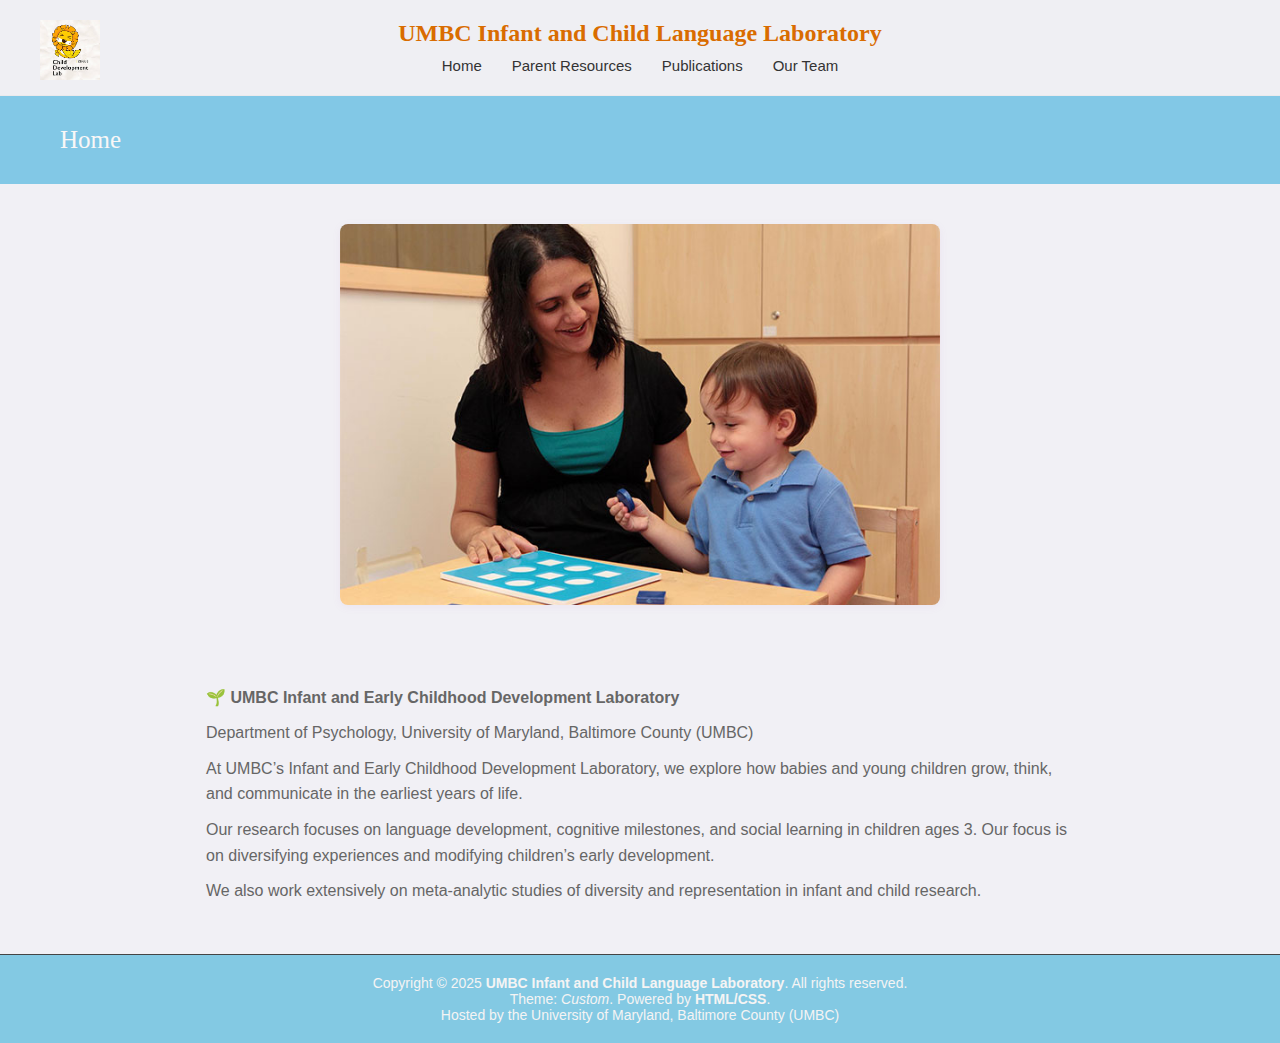
<file: index.html>
<!DOCTYPE html>
<html lang="en">
<head>
  <meta charset="UTF-8" />
  <meta name="viewport" content="width=device-width, initial-scale=1.0" />
  <title>UMBC Infant and Child Language Laboratory</title>
  <link rel="stylesheet" href="styles.css" />
  <link rel="stylesheet" href="https://cdnjs.cloudflare.com/ajax/libs/font-awesome/6.0.0/css/all.min.css" />
  <style>
    body {
      font-family: Arial, sans-serif;
    }

    .navbar .title {
      font-size: 24px;
      font-weight: bold;
      color: #d96c00;
      text-decoration: none;
    }

    .site-logo {
      height: 60px;
      margin-right: 10px;
    }

    .about-text p {
      margin-bottom: 10px;
    }

    .footer-link {
      color: #333;
      text-decoration: none;
    }

    .footer-link:hover {
      text-decoration: underline;
    }
  </style>
</head>
<body>
  <nav class="navbar">
    <div class="navbar-container">
      <img src="logo.jpeg" alt="UMBC Logo" class="site-logo" />
      <div class="title">UMBC Infant and Child Language Laboratory</div>
      <div class="nav-row">
        <ul class="nav-links">
          <li><a href="index.html" class="nav-link">Home</a></li>
          <li><a href="news.html" class="nav-link">Parent Resources</a></li>
          <li><a href="publications.html" class="nav-link">Publications</a></li>
          <li><a href="our-team.html" class="nav-link">Our Team</a></li>
        </ul>
        <!-- Search bar removed -->
      </div>
    </div>
  </nav>

  <p class="News">Home</p>

  <div class="img">
    <img class="index_img" src="index_img2.jpeg" alt="Lab photo" />

    <div class="about-text" style="font-family: Arial, sans-serif; line-height: 1.6; font-size: 16px;">
      <p><strong>🌱 UMBC Infant and Early Childhood Development Laboratory</strong></p>
      <p>Department of Psychology, University of Maryland, Baltimore County (UMBC)</p>
      <p>
        At UMBC’s Infant and Early Childhood Development Laboratory, we explore how babies
        and young children grow, think, and communicate in the earliest years of life.
      </p>
      <p>
        Our research focuses on language development, cognitive milestones, and social learning in
        children ages 3. Our focus is on diversifying experiences and modifying children’s early
        development.
      </p>
      <p>
        We also work extensively on meta-analytic studies of diversity and
        representation in infant and child research.
      </p>
    </div>
  </div>

  <footer class="site-footer">
    <div class="footer-content">
      <p>
        Copyright © 2025
        <strong>UMBC Infant and Child Language Laboratory</strong>. All rights reserved.<br />
        Theme: <em>Custom</em>. Powered by <strong>HTML/CSS</strong>.<br />
        Hosted by the University of Maryland, Baltimore County (UMBC)
      </p>
    </div>
  </footer>

  <script>
    document.addEventListener("DOMContentLoaded", function () {
      const currentPath = window.location.pathname.split("/").pop();
      const allLinks = document.querySelectorAll(".nav-link");
      allLinks.forEach((link) => {
        if (
          link.getAttribute("href") === currentPath ||
          (currentPath === "" && link.getAttribute("href") === "index.html")
        ) {
          link.classList.add("active");
        }
      });
    });
  </script>
</body>
</html>
</file>
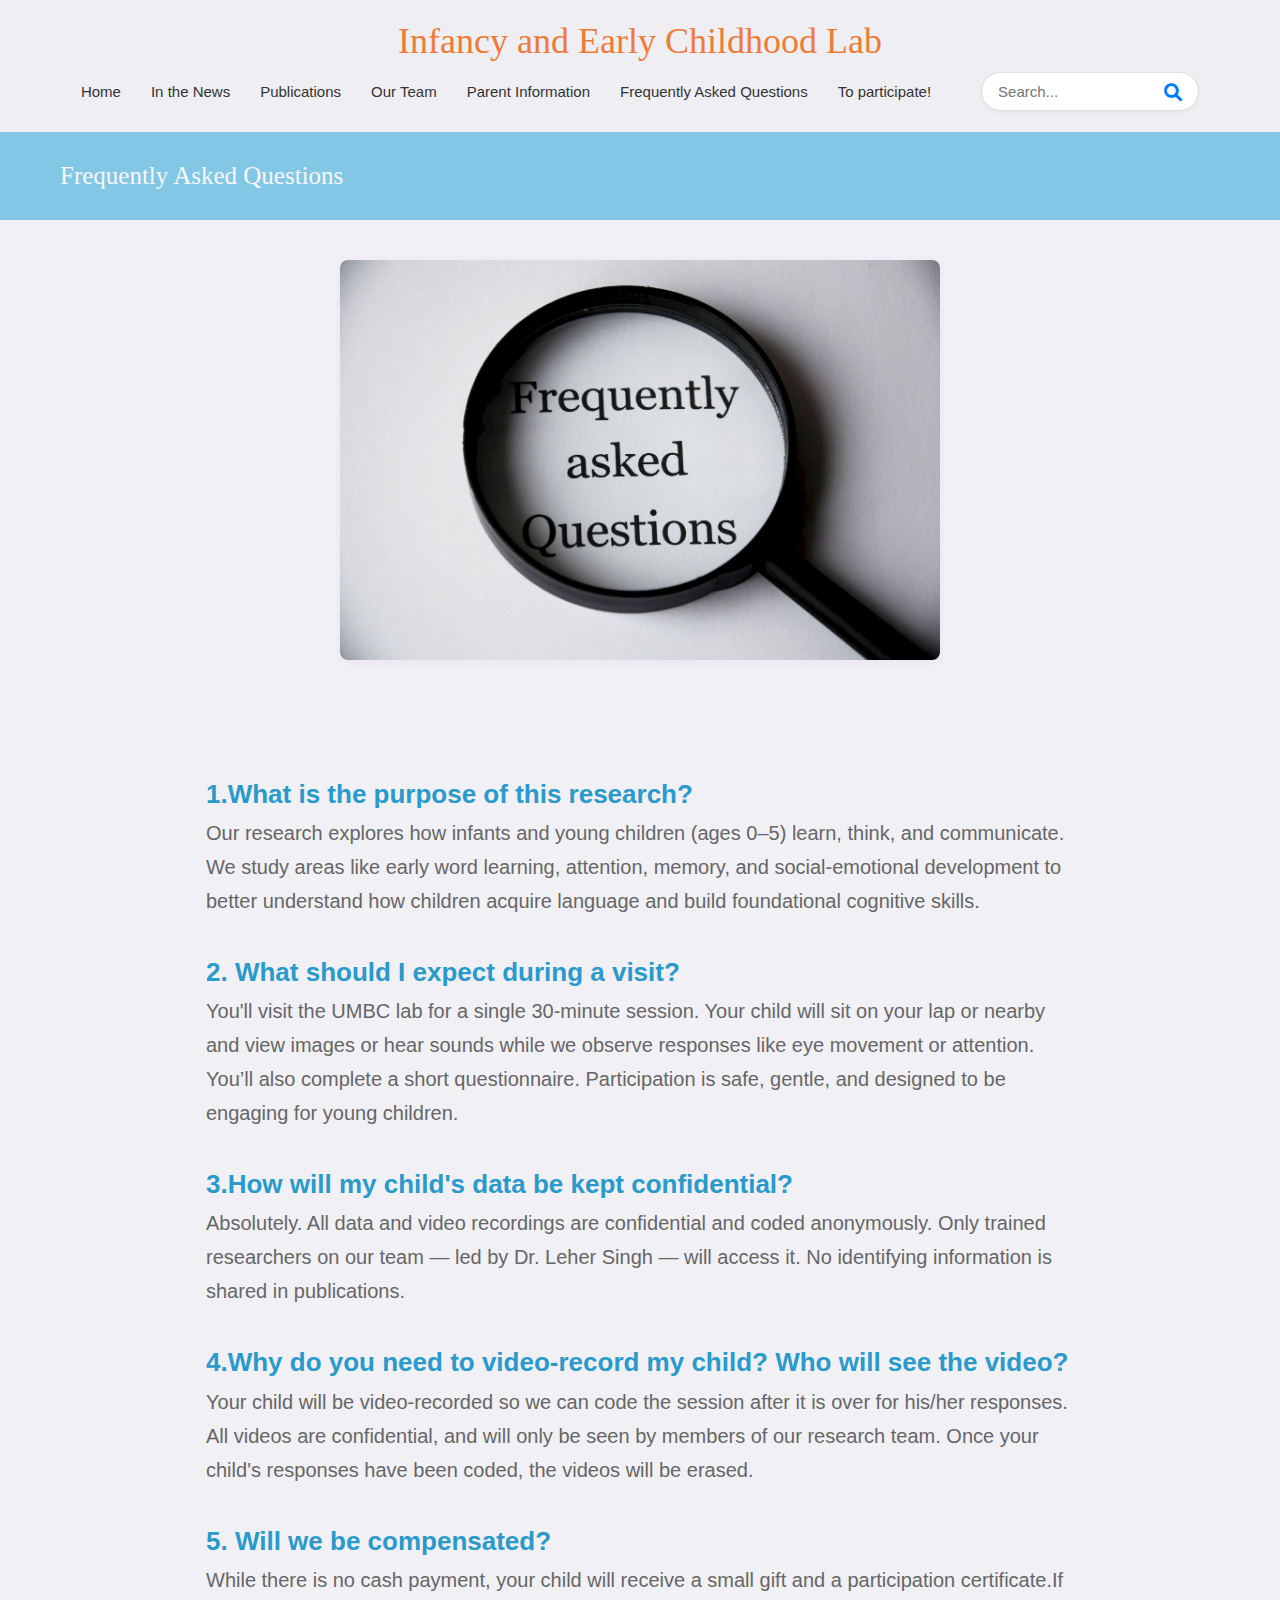
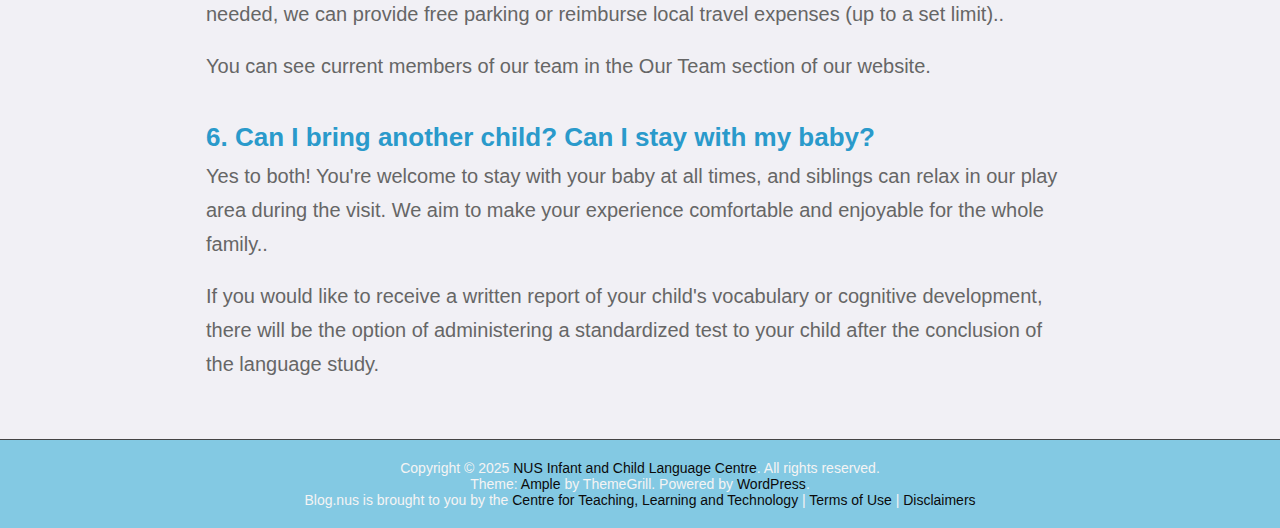
<file: frequently-asked-questions.html>
<!DOCTYPE html>
<html lang="en">
<head>
    <meta charset="UTF-8">
    <meta name="viewport" content="width=device-width, initial-scale=1.0">
    <title>Frequently Asked Questions - NUS Infant and Child Language Centre</title>
    <link rel="Stylesheet" href="styles.css">
    <link rel="stylesheet" href="https://cdnjs.cloudflare.com/ajax/libs/font-awesome/6.0.0/css/all.min.css">
</head>
<body>
    <nav class="navbar">
        <div class="navbar-container">
          <div class="title">Infancy and Early Childhood Lab</div>
          <div class="nav-row">
            <ul class="nav-links">
              <li class="nav-item dropdown-parent">
                <a href="index.html" class="nav-link">Home</a>
              </li>
              <li><a href="news.html" class="nav-link">In the News</a></li>
              <li><a href="publications.html" class="nav-link">Publications</a></li>
              <li><a href="#" class="nav-link">Our Team</a></li>
              <li><a href="parent-information.html" class="nav-link">Parent Information</a></li>
              <li><a href="frequently-asked-questions.html" class="nav-link">Frequently Asked Questions</a></li>
              <li class="nav-item dropdown-parent">
                <a href="to-participate.html" class="nav-link">To participate!</a>
                <div class="dropdown-slider">
                  <a href="directions-contact-us.html" class="dropdown-link">Directions/Contact Us</a>
                </div>
              </li>
            </ul>
            <form class="search-bar" onsubmit="return false;">
              <input type="text" class="search-input" placeholder="Search...">
              <button type="submit" class="search-btn"><i class="fas fa-search"></i></button>
            </form>
          </div>
        </div>
      </nav>
      <script>
        document.addEventListener('DOMContentLoaded', function() {
          const searchInput = document.querySelector('.search-input');
          const searchBtn = document.querySelector('.search-btn');
          const searchBar = document.querySelector('.search-bar');
 
          searchBar.addEventListener('submit', function(e) {
            e.preventDefault();
            // Add your search logic here
            console.log('Searching for:', searchInput.value);
          });
        });
      </script>
      <p class="News">
        Frequently Asked Questions
      </p>
      <div class="img">
        <img src="faq.jpg">
        <div class="about-text">
          <h2>1.What is the purpose of this research?</h2>
          <p>Our research explores how infants and young children (ages 0–5) learn, think, and communicate. We study areas like early word learning, attention, memory, and social-emotional development to better understand how children acquire language and build foundational cognitive skills.</p>
          <h2>2. What should I expect during a visit?</h2>
          <p>You'll visit the UMBC lab for a single 30-minute session. Your child will sit on your lap or nearby and view images or hear sounds while we observe responses like eye movement or attention. You’ll also complete a short questionnaire. Participation is safe, gentle, and designed to be
           engaging for young children.</p>
          <h2>3.How will my child's data be kept confidential?</h2>
          <p>Absolutely. All data and video recordings are confidential and coded anonymously. Only trained researchers on our team — led by Dr. Leher Singh — will access it. No identifying information is shared in publications.</p>
          <h2>4.Why do you need to video-record my child? Who will see the video?</h2>
          <p>Your child will be video-recorded so we can code the session after it is over for his/her responses. All videos are confidential, and will only be seen by members of our research team. Once your child's responses have been coded, the videos will be erased.</p>
          <h2>5. Will we be compensated?</h2>
          <p>While there is no cash payment, your child will receive a small gift and a participation certificate.If needed, we can provide free parking or reimburse local travel expenses (up to a set limit)..</p>
          <p>You can see current members of our team in the Our Team section of our website.</p>
          <h2>6. Can I bring another child? Can I stay with my baby?</h2>
          <p>Yes to both! You're welcome to stay with your baby at all times, and siblings can relax in our play area during the visit. We aim to make your experience comfortable and enjoyable for the whole family..</p>
          <p>If you would like to receive a written report of your child's vocabulary or cognitive development, there will be the option of administering a standardized test to your child after the conclusion of the language study.</p>
        </div>
      </div>
      <footer class="site-footer">
        <div class="footer-content">
          <p>
            Copyright © 2025 
            <a href="#" class="footer-link">NUS Infant and Child Language Centre</a>. All rights reserved.<br>
            Theme: <a href="#" class="footer-link">Ample</a> by ThemeGrill. Powered by <a href="#" class="footer-link">WordPress</a>.<br>
            Blog.nus is brought to you by the 
            <a href="#" class="footer-link">Centre for Teaching, Learning and Technology</a> | 
            <a href="#" class="footer-link">Terms of Use</a> | 
            <a href="#" class="footer-link">Disclaimers</a>
          </p>
        </div>
      </footer>
</body>
</html>
</file>
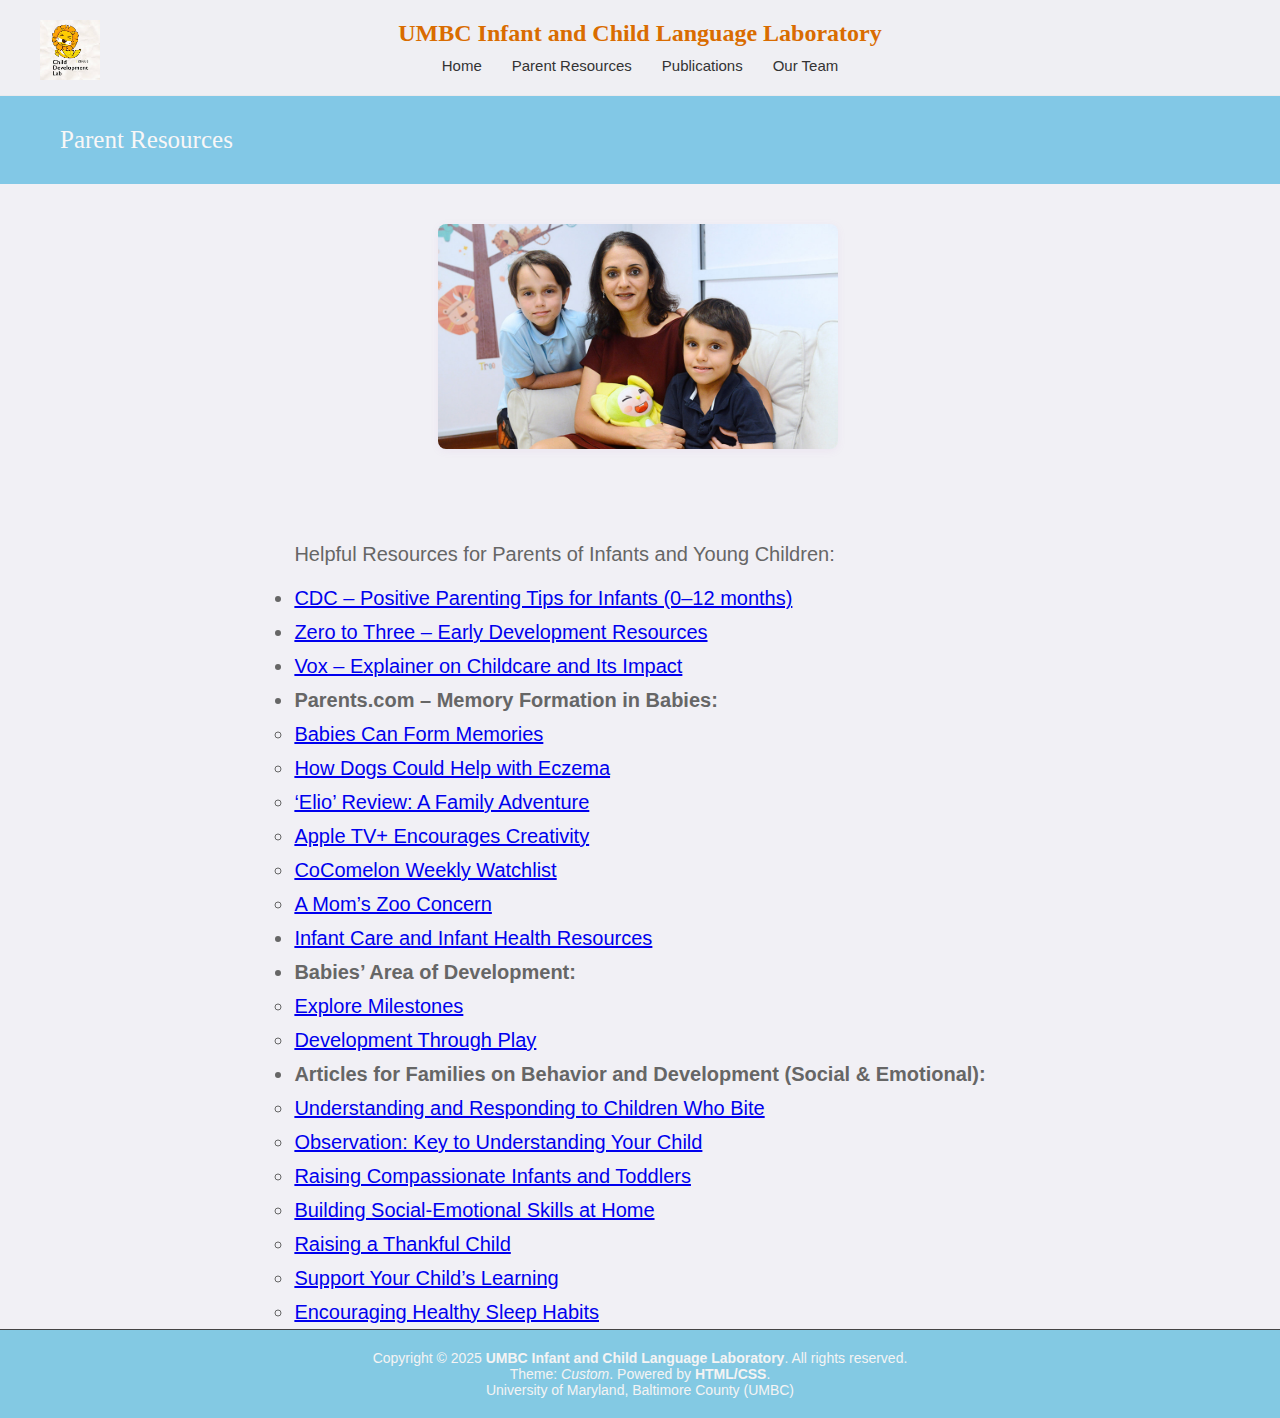
<file: news.html>
<!DOCTYPE html>
<html lang="en">
<head>
  <meta charset="UTF-8" />
  <meta name="viewport" content="width=device-width, initial-scale=1.0" />
  <title>UMBC Infant and Child Language Laboratory</title>
  <link rel="stylesheet" href="styles.css" />
  <link
    rel="stylesheet"
    href="https://cdnjs.cloudflare.com/ajax/libs/font-awesome/6.0.0/css/all.min.css"
  />
  <style>
    body {
      font-family: Arial, sans-serif;
    }

    .navbar .title {
      font-size: 24px;
      font-weight: bold;
      color: #d96c00;
      text-decoration: none;
    }

    .site-logo {
      height: 60px;
      margin-right: 10px;
    }

    .about-text p {
      margin-bottom: 10px;
    }

    .footer-link {
      color: #333;
      text-decoration: none;
    }

    .footer-link:hover {
      text-decoration: underline;
    }
  </style>
</head>
<body>
  <nav class="navbar">
    <div class="navbar-container">
      <img src="logo.jpeg" alt="UMBC Logo" class="site-logo" />
      <div class="title">UMBC Infant and Child Language Laboratory</div>
      <div class="nav-row">
        <ul class="nav-links">
          <li><a href="index.html" class="nav-link">Home</a></li>
          <li><a href="news.html" class="nav-link">Parent Resources</a></li>
          <li><a href="publications.html" class="nav-link">Publications</a></li>
          <li><a href="our-team.html" class="nav-link">Our Team</a></li>
        </ul>
      </div>
    </div>
  </nav>

  <p class="News">Parent Resources</p>

  <div class="img">
    <img src="news_img.jpg" alt="Parent Resources Image" />
  </div>

  <div class="about-text">
    <p>Helpful Resources for Parents of Infants and Young Children:</p>
    <ul>
      <li><a href="https://www.cdc.gov/child-development/positive-parenting-tips/infants.html" target="_blank">CDC – Positive Parenting Tips for Infants (0–12 months)</a></li>
      <li><a href="https://www.zerotothree.org" target="_blank">Zero to Three – Early Development Resources</a></li>
      <li><a href="https://www.vox.com/child-care/413120/child-care-daycare-quality-preschool-head-start-qris-standards-children" target="_blank">Vox – Explainer on Childcare and Its Impact</a></li>
      <li>
        <strong>Parents.com – Memory Formation in Babies:</strong>
        <ul>
          <li><a href="https://www.parents.com/babies-can-form-memories-11703475" target="_blank">Babies Can Form Memories</a></li>
          <li><a href="https://www.parents.com/can-dogs-prevent-eczema-in-babies-11757225" target="_blank">How Dogs Could Help with Eczema</a></li>
          <li><a href="https://www.parents.com/elio-review-11756080" target="_blank">‘Elio’ Review: A Family Adventure</a></li>
          <li><a href="https://www.parents.com/apple-tvs-latest-show-encourages-kids-creativity-with-the-help-of-a-cardboard-box-11753169" target="_blank">Apple TV+ Encourages Creativity</a></li>
          <li><a href="https://www.parents.com/what-to-watch-on-the-cocomelon-youtube-channel-this-week-11753597" target="_blank">CoComelon Weekly Watchlist</a></li>
          <li><a href="https://www.parents.com/mom-scared-to-let-mil-take-her-toddler-to-the-zoo-11752978" target="_blank">A Mom’s Zoo Concern</a></li>
        </ul>
      </li>
      <li><a href="https://www.nichd.nih.gov/health/topics/infantcare" target="_blank">Infant Care and Infant Health Resources</a></li>
      <li>
        <strong>Babies’ Area of Development:</strong>
        <ul>
          <li><a href="https://pathways.org/explore" target="_blank">Explore Milestones</a></li>
          <li><a href="https://pathways.org/topics-of-development/play" target="_blank">Development Through Play</a></li>
        </ul>
      </li>
      <li>
        <strong>Articles for Families on Behavior and Development (Social & Emotional):</strong>
        <ul>
          <li><a href="https://www.naeyc.org/our-work/families/understanding-and-responding-children-who-bite" target="_blank">Understanding and Responding to Children Who Bite</a></li>
          <li><a href="https://www.naeyc.org/our-work/families/observation-key-to-understanding-your-child" target="_blank">Observation: Key to Understanding Your Child</a></li>
          <li><a href="https://www.naeyc.org/our-work/families/raising-compassionate-infant-toddler" target="_blank">Raising Compassionate Infants and Toddlers</a></li>
          <li><a href="https://www.naeyc.org/our-work/families/building-social-emotional-skills-at-home" target="_blank">Building Social-Emotional Skills at Home</a></li>
          <li><a href="https://www.naeyc.org/our-work/families/raising-thankful-child" target="_blank">Raising a Thankful Child</a></li>
          <li><a href="https://www.naeyc.org/our-work/families/listen-talk-answer-support-learning" target="_blank">Support Your Child’s Learning</a></li>
          <li><a href="https://www.naeyc.org/our-work/families/encouraging-healthy-sleep-habits" target="_blank">Encouraging Healthy Sleep Habits</a></li>
        </ul>
      </li>
    </ul>
  </div>

  <footer class="site-footer">
    <div class="footer-content">
      <p>
        Copyright © 2025
        <strong>UMBC Infant and Child Language Laboratory</strong>. All rights reserved.<br />
        Theme: <em>Custom</em>. Powered by <strong>HTML/CSS</strong>.<br />
        University of Maryland, Baltimore County (UMBC)
      </p>
    </div>
  </footer>
</body>
</html>
</file>
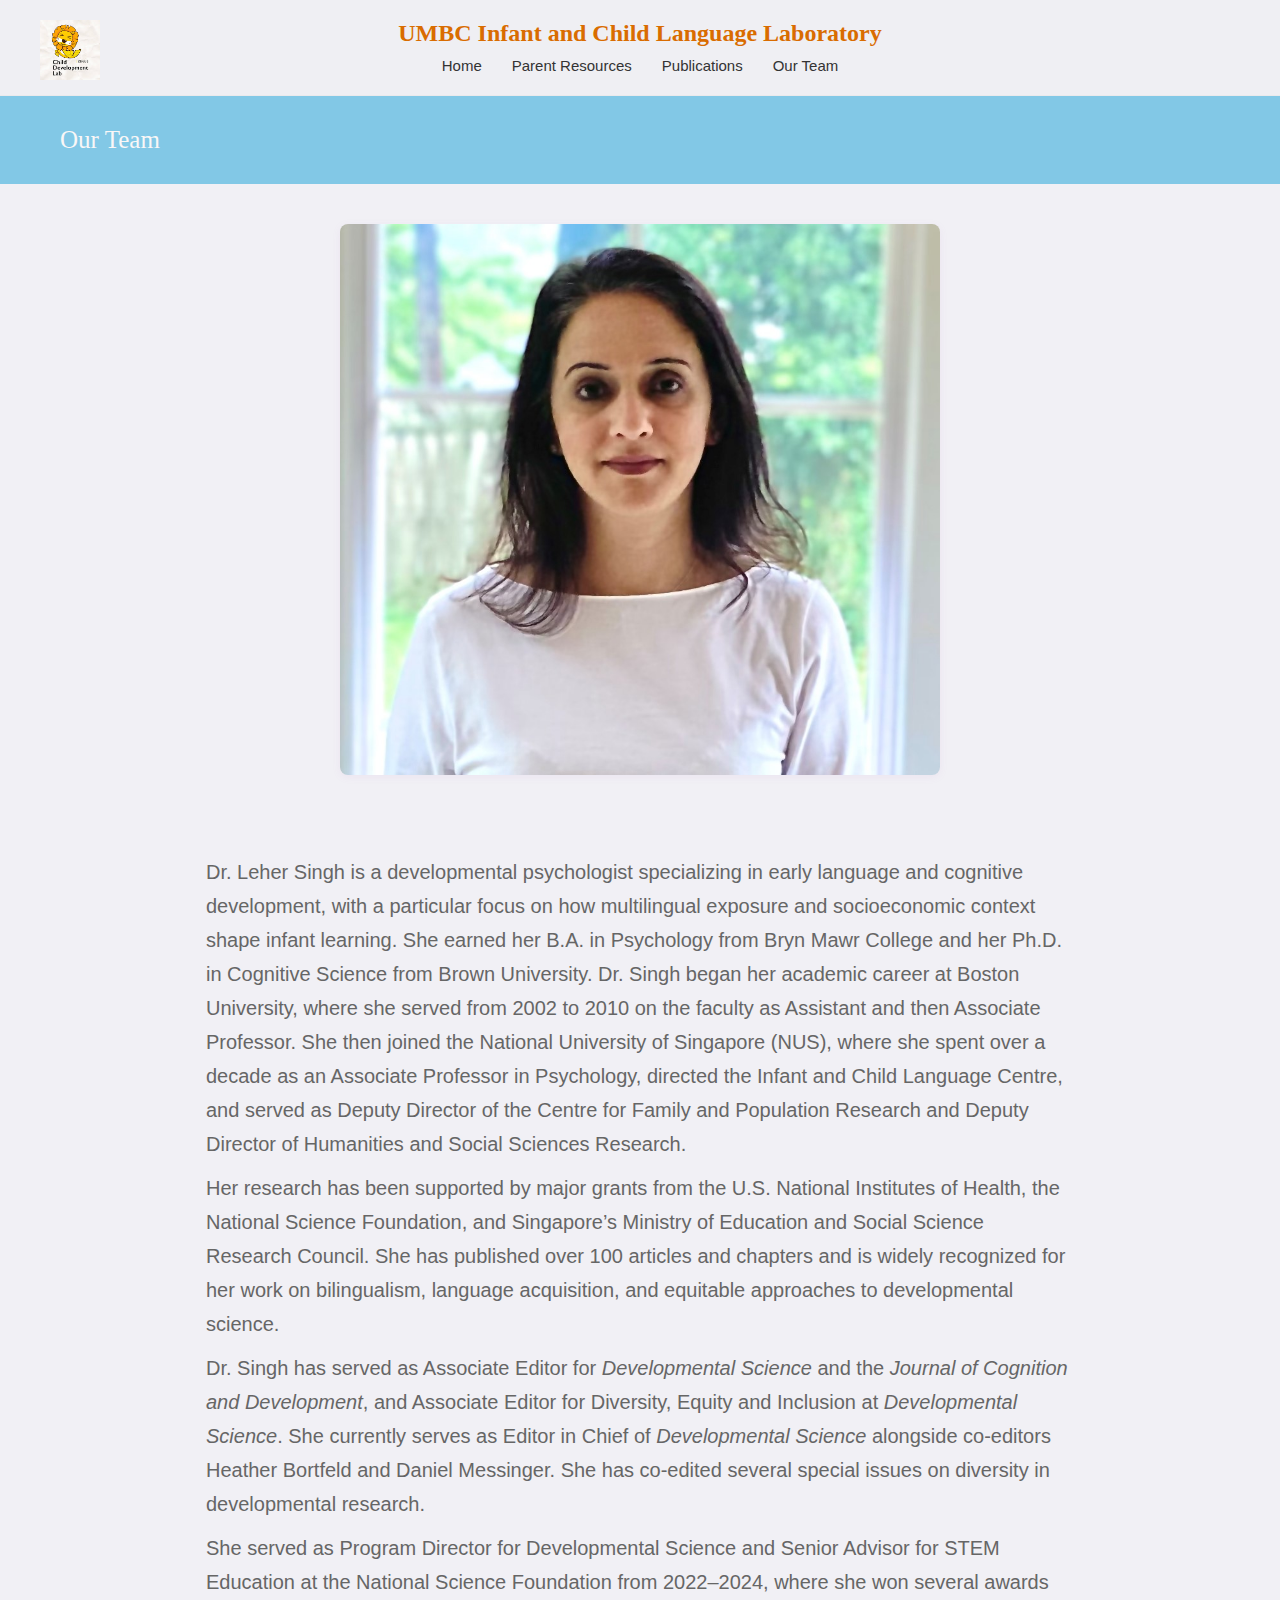
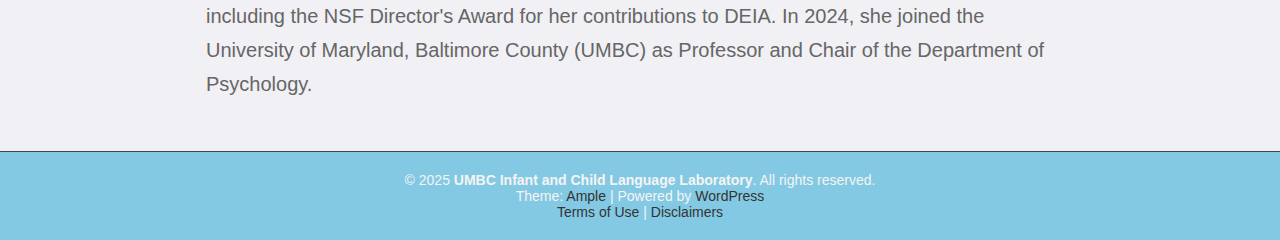
<file: our-team.html>
<!DOCTYPE html>
<html lang="en">
<head>
  <meta charset="UTF-8" />
  <meta name="viewport" content="width=device-width, initial-scale=1.0" />
  <title>UMBC Infant and Child Language Laboratory</title>
  <link rel="stylesheet" href="styles.css" />
  <link
    rel="stylesheet"
    href="https://cdnjs.cloudflare.com/ajax/libs/font-awesome/6.0.0/css/all.min.css"
  />
  <style>
    body {
      font-family: Arial, sans-serif;
    }

    .navbar .title {
      font-size: 24px;
      font-weight: bold;
      color: #d96c00;
      text-decoration: none;
    }

    .site-logo {
      height: 60px;
      margin-right: 10px;
    }

    .about-text p {
      margin-bottom: 10px;
    }

    .footer-link {
      color: #333;
      text-decoration: none;
    }

    .footer-link:hover {
      text-decoration: underline;
    }
  </style>
</head>
<body>
  <nav class="navbar">
    <div class="navbar-container">
      <img src="logo.jpeg" alt="UMBC Logo" class="site-logo" />
      <div class="title">UMBC Infant and Child Language Laboratory</div>
      <div class="nav-row">
        <ul class="nav-links">
          <li><a href="index.html" class="nav-link">Home</a></li>
          <li><a href="news.html" class="nav-link">Parent Resources</a></li>
          <li><a href="publications.html" class="nav-link">Publications</a></li>
          <li><a href="our-team.html" class="nav-link">Our Team</a></li>
        </ul>
      </div>
    </div>
  </nav>

  <p class="News">Our Team</p>

  <div class="img">
  <img src="our-team_img3.jpg" alt="Dr. Leher Singh" />
  <div class="about-text">
    <p>
      Dr. Leher Singh is a developmental psychologist specializing in early language and cognitive
      development, with a particular focus on how multilingual exposure and socioeconomic context
      shape infant learning. She earned her B.A. in Psychology from Bryn Mawr College and her
      Ph.D. in Cognitive Science from Brown University. Dr. Singh began her academic career at
      Boston University, where she served from 2002 to 2010 on the faculty as Assistant and then
      Associate Professor. She then joined the National University of Singapore (NUS), where she
      spent over a decade as an Associate Professor in Psychology, directed the Infant and Child
      Language Centre, and served as Deputy Director of the Centre for Family and Population
      Research and Deputy Director of Humanities and Social Sciences Research.
    </p>
    <p>
      Her research has been supported by major grants from the U.S. National Institutes of Health,
      the National Science Foundation, and Singapore’s Ministry of Education and Social Science
      Research Council. She has published over 100 articles and chapters and is widely recognized
      for her work on bilingualism, language acquisition, and equitable approaches to developmental
      science.
    </p>
    <p>
      Dr. Singh has served as Associate Editor for <em>Developmental Science</em> and the
      <em>Journal of Cognition and Development</em>, and Associate Editor for Diversity, Equity and
      Inclusion at <em>Developmental Science</em>. She currently serves as Editor in Chief of
      <em>Developmental Science</em> alongside co-editors Heather Bortfeld and Daniel Messinger.
      She has co-edited several special issues on diversity in developmental research.
    </p>
    <p>
      She served as Program Director for Developmental Science and Senior Advisor for STEM
      Education at the National Science Foundation from 2022–2024, where she won several awards
      including the NSF Director's Award for her contributions to DEIA. In 2024, she joined the
      University of Maryland, Baltimore County (UMBC) as Professor and Chair of the Department of
      Psychology.
    </p>
  </div>
</div>

  </div>

  <footer class="site-footer">
    <div class="footer-content">
      <p>
        © 2025 <strong>UMBC Infant and Child Language Laboratory</strong>. All rights reserved.<br>
        Theme: <a href="#" class="footer-link">Ample</a> | Powered by <a href="#" class="footer-link">WordPress</a><br>
        <a href="#" class="footer-link">Terms of Use</a> | <a href="#" class="footer-link">Disclaimers</a>
      </p>
    </div>
  </footer>
</body>
</html>
</file>
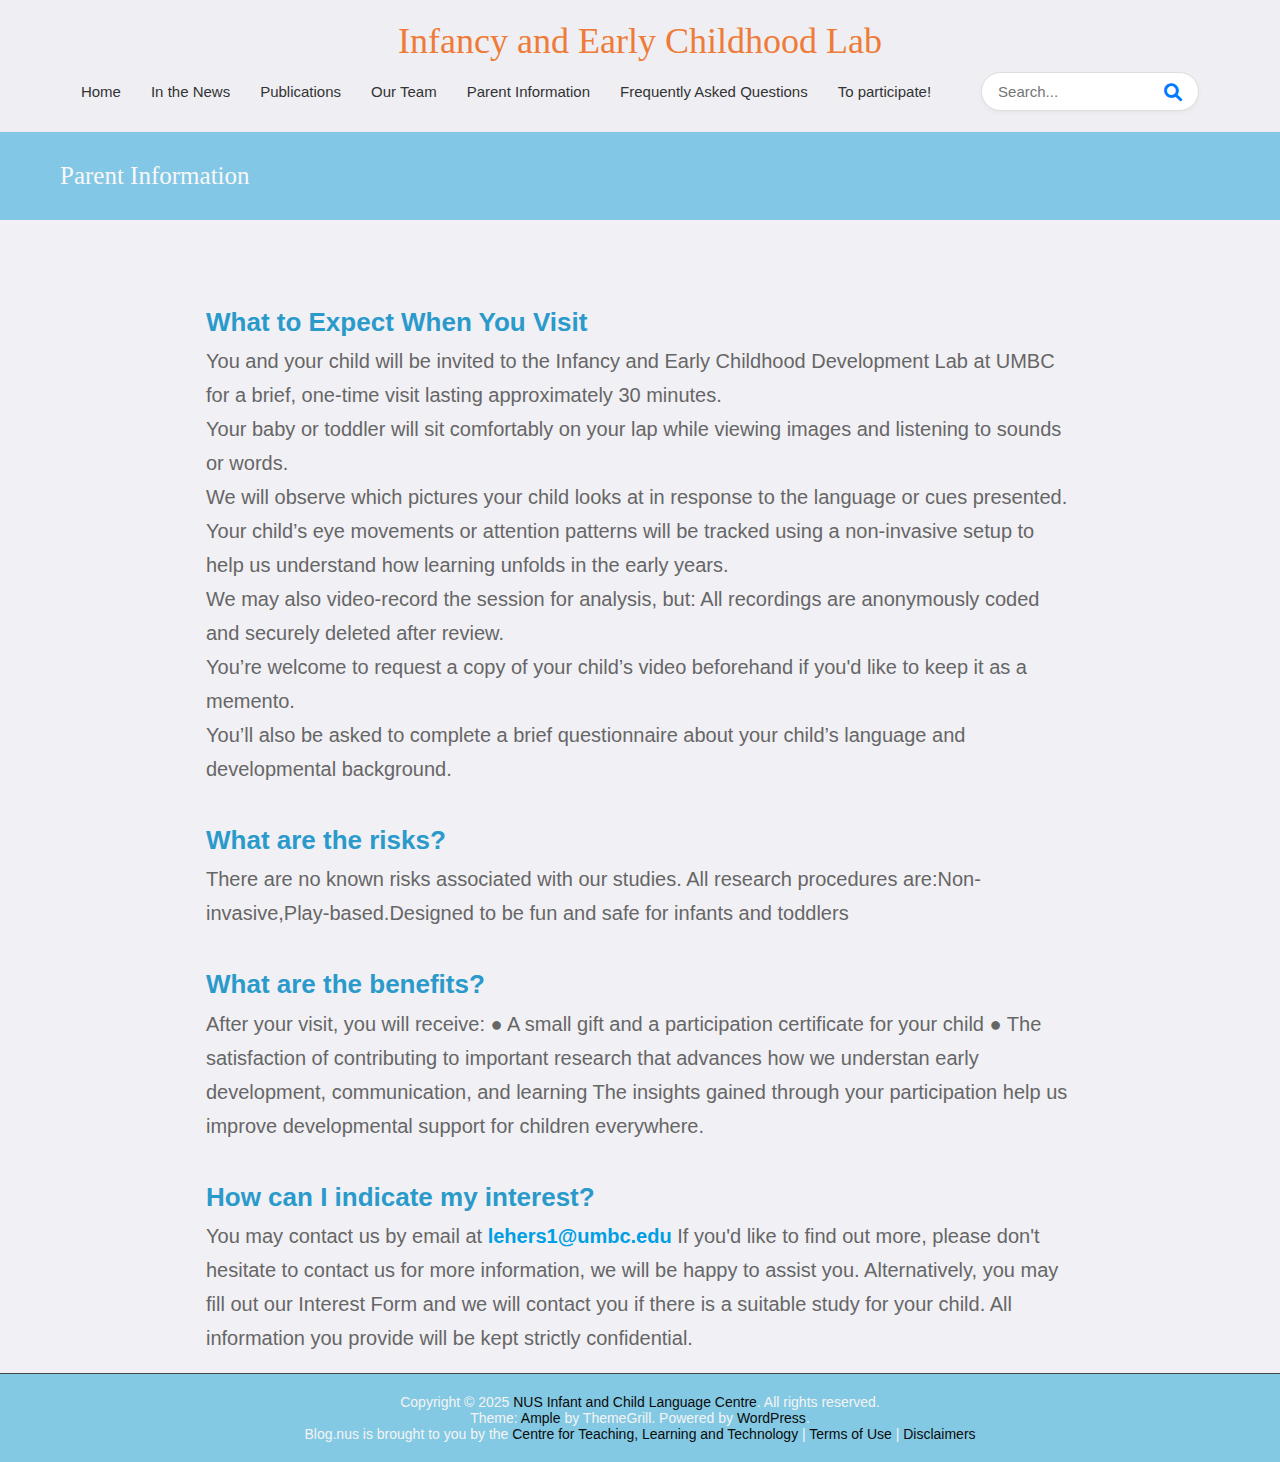
<file: parent-information.html>
<!DOCTYPE html>
<html lang="en">
<head>
    <meta charset="UTF-8">
    <meta name="viewport" content="width=device-width, initial-scale=1.0">
    <title>Parent Information - NUS Infant and Child Language Centre</title>
    <link rel="Stylesheet" href="styles.css">
    <link rel="stylesheet" href="https://cdnjs.cloudflare.com/ajax/libs/font-awesome/6.0.0/css/all.min.css">
</head>
<body>
    <nav class="navbar">
        <div class="navbar-container">
          <div class="title">Infancy and Early Childhood Lab</div>
          <div class="nav-row">
            <ul class="nav-links">
              <li class="nav-item dropdown-parent">
                <a href="index.html" class="nav-link">Home</a>
              </li>
              <li><a href="news.html" class="nav-link">In the News</a></li>
              <li><a href="publications.html" class="nav-link">Publications</a></li>
              <li><a href="#" class="nav-link">Our Team</a></li>
              <li><a href="parent-information.html" class="nav-link">Parent Information</a></li>
              <li><a href="frequently-asked-questions.html" class="nav-link">Frequently Asked Questions</a></li>
              <li class="nav-item dropdown-parent">
                <a href="to-participate.html" class="nav-link">To participate!</a>
                <div class="dropdown-slider">
                  <a href="directions-contact-us.html" class="dropdown-link">Directions/Contact Us</a>
                </div>
              </li>
            </ul>
            <form class="search-bar" onsubmit="return false;">
              <input type="text" class="search-input" placeholder="Search...">
              <button type="submit" class="search-btn"><i class="fas fa-search"></i></button>
            </form>
          </div>
        </div>
      </nav>
      <script>
        document.addEventListener('DOMContentLoaded', function() {
          const searchInput = document.querySelector('.search-input');
          const searchBtn = document.querySelector('.search-btn');
          const searchBar = document.querySelector('.search-bar');

          searchBar.addEventListener('submit', function(e) {
            e.preventDefault();
            // Add your search logic here
            console.log('Searching for:', searchInput.value);
          });
        });
      </script>
      <p class="News">
        Parent Information
      </p>
    
    
        <div class="about-text">
          <h2>What to Expect When You Visit</h2>
          <p>You and your child will be invited to the Infancy and Early Childhood Development Lab at UMBC for a brief, one-time visit lasting approximately 30 minutes.<br>
          Your baby or toddler will sit comfortably on your lap while viewing images and listening to sounds or words.<br>
          We will observe which pictures your child looks at in response to the language or cues presented.<br>
          Your child’s eye movements or attention patterns will be tracked using a non-invasive setup to help us understand how learning unfolds in the early years.<br>
          We may also video-record the session for analysis, but:
          All recordings are anonymously coded and securely deleted after review.<br>
          You’re welcome to request a copy of your child’s video beforehand if you'd like to keep it as a memento.<br>
          You’ll also be asked to complete a brief questionnaire about your child’s language and developmental background.</p>
          <h2>What are the risks?</h2>
          <p>There are no known risks associated with our studies. All research procedures are:Non-invasive,Play-based.Designed to be fun and safe for infants and toddlers</p>
          <h2>What are the benefits?</h2>
          <p>After your visit, you will receive:
           ● A small gift and a participation certificate for your child
           ● The satisfaction of contributing to important research that advances how we understan early development, communication, and learning
           The insights gained through your participation help us improve developmental support for children everywhere.</p>
          <h2>How can I indicate my interest?</h2>
          <p>You may contact us by email at <a href="mailto:infantlanguagecentre@nus.edu.sg" class="about-link">lehers1@umbc.edu</a> If you'd like to find out more, please don't hesitate to contact us for more information, we will be happy to assist you. Alternatively, you may fill out our Interest Form and we will contact you if there is a suitable study for your child. All information you provide will be kept strictly confidential.</p>
        
      </div>
      <footer class="site-footer">
        <div class="footer-content">
          <p>
            Copyright © 2025 
            <a href="#" class="footer-link">NUS Infant and Child Language Centre</a>. All rights reserved.<br>
            Theme: <a href="#" class="footer-link">Ample</a> by ThemeGrill. Powered by <a href="#" class="footer-link">WordPress</a>.<br>
            Blog.nus is brought to you by the 
            <a href="https://ctlt.nus.edu.sg/" class="footer-link">Centre for Teaching, Learning and Technology</a> | 
            <a href="#" class="footer-link">Terms of Use</a> | 
            <a href="#" class="footer-link">Disclaimers</a>
          </p>
        </div>
      </footer>
</body>
</html>
</file>
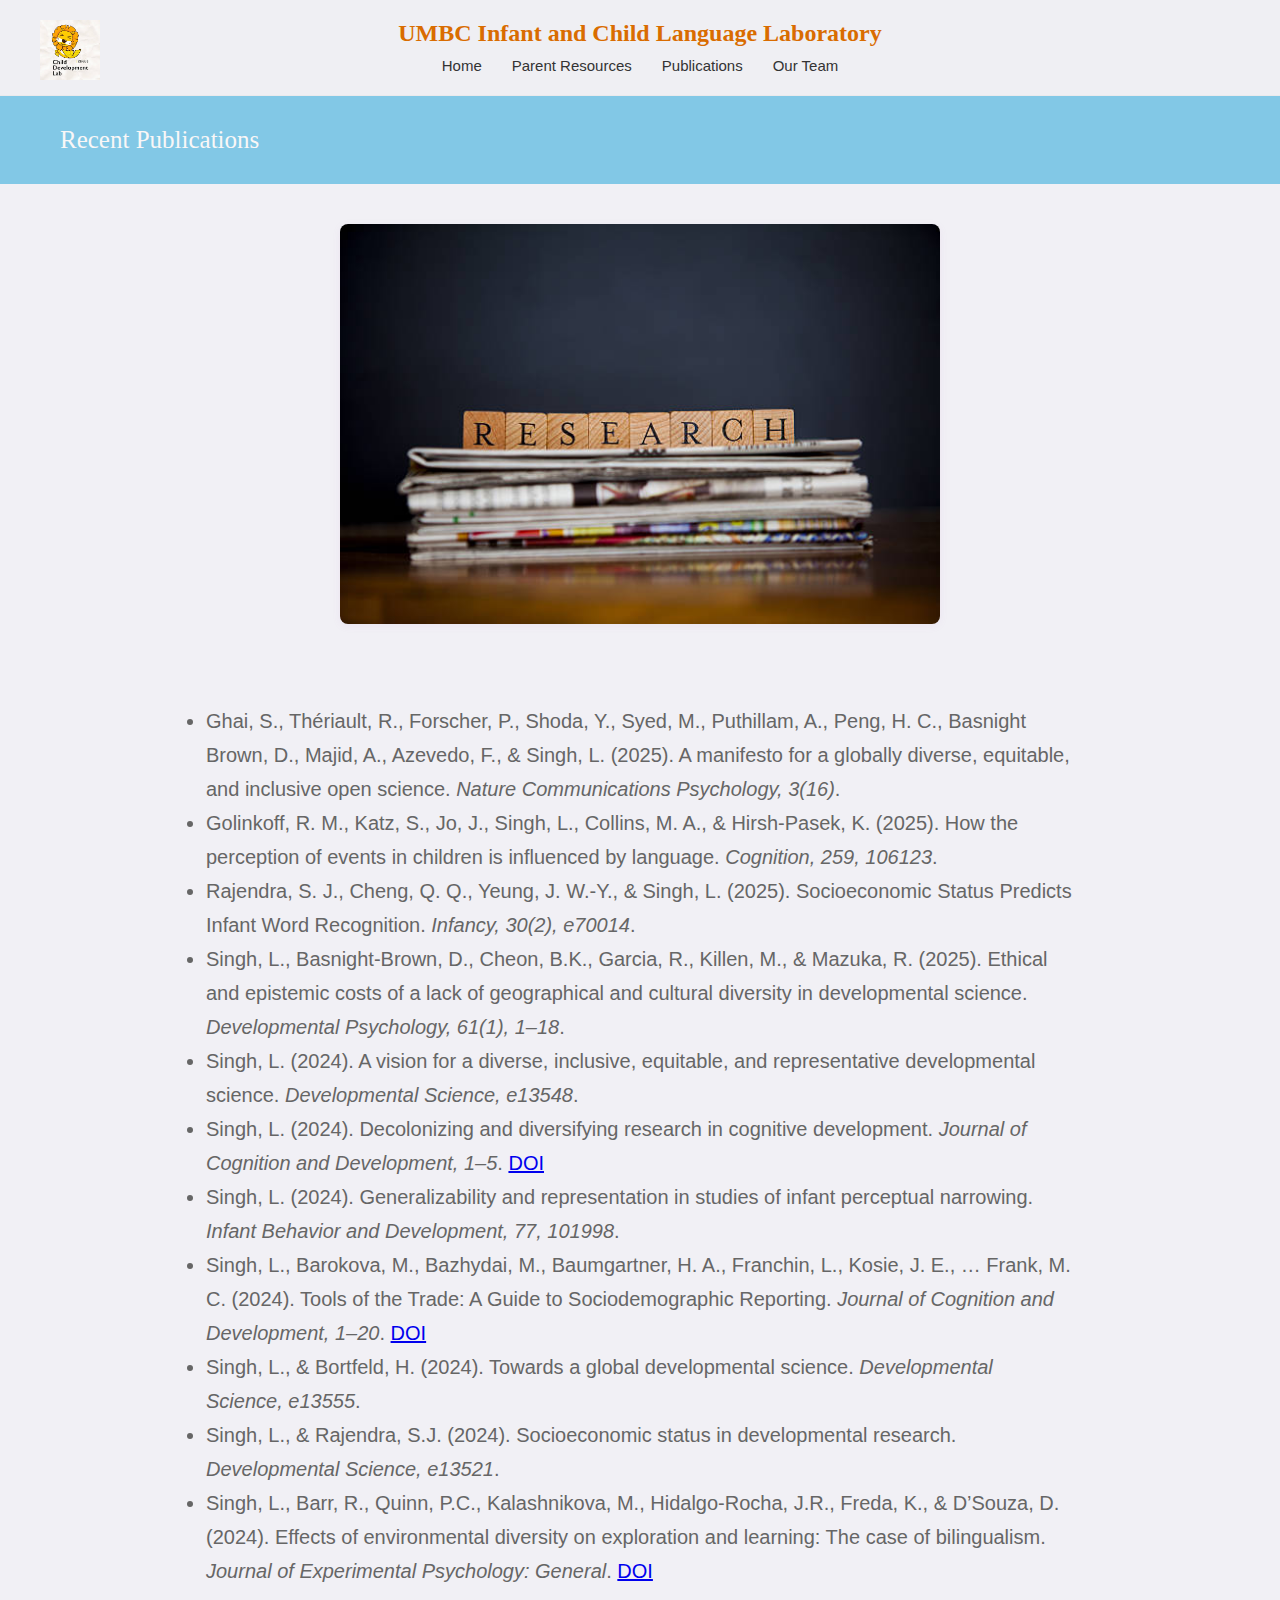
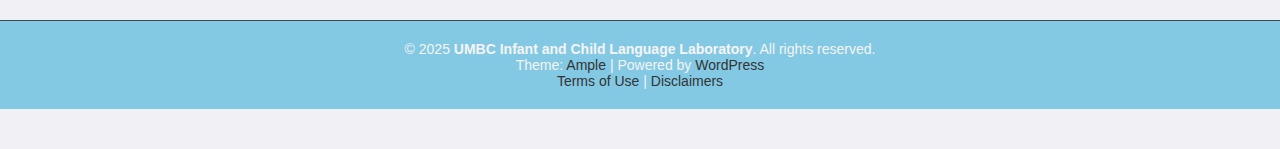
<file: publications.html>
<!DOCTYPE html>
<html lang="en">
<head>
  <meta charset="UTF-8" />
  <meta name="viewport" content="width=device-width, initial-scale=1.0" />
  <title>UMBC Infant and Child Language Laboratory</title>
  <link rel="stylesheet" href="styles.css" />
  <link
    rel="stylesheet"
    href="https://cdnjs.cloudflare.com/ajax/libs/font-awesome/6.0.0/css/all.min.css"
  />
  <style>
    body {
      font-family: Arial, sans-serif;
    }

    .navbar .title {
      font-size: 24px;
      font-weight: bold;
      color: #d96c00;
      text-decoration: none;
    }

    .site-logo {
      height: 60px;
      margin-right: 10px;
    }

    .about-text p {
      margin-bottom: 10px;
    }

    .footer-link {
      color: #333;
      text-decoration: none;
    }

    .footer-link:hover {
      text-decoration: underline;
    }
  </style>
</head>
<body>
  <nav class="navbar">
    <div class="navbar-container">
      <img src="logo.jpeg" alt="UMBC Logo" class="site-logo" />
      <div class="title">UMBC Infant and Child Language Laboratory</div>
      <div class="nav-row">
        <ul class="nav-links">
          <li><a href="index.html" class="nav-link">Home</a></li>
          <li><a href="news.html" class="nav-link">Parent Resources</a></li>
          <li><a href="publications.html" class="nav-link">Publications</a></li>
          <li><a href="our-team.html" class="nav-link">Our Team</a></li>
        </ul>
        
    </div>
  </nav>

  <p class="News">Recent Publications</p>

  <div class="img">
    <img src="publications.jpg" alt="Publications Image" />

<div class="about-text">
  <ul class="pub-list">
    <li>Ghai, S., Thériault, R., Forscher, P., Shoda, Y., Syed, M., Puthillam, A., Peng, H. C., Basnight Brown, D., Majid, A., Azevedo, F., & Singh, L. (2025). A manifesto for a globally diverse, equitable, and inclusive open science. <em>Nature Communications Psychology, 3(16)</em>.</li>
    <li>Golinkoff, R. M., Katz, S., Jo, J., Singh, L., Collins, M. A., & Hirsh-Pasek, K. (2025). How the perception of events in children is influenced by language. <em>Cognition, 259, 106123</em>.</li>
    <li>Rajendra, S. J., Cheng, Q. Q., Yeung, J. W.-Y., & Singh, L. (2025). Socioeconomic Status Predicts Infant Word Recognition. <em>Infancy, 30(2), e70014</em>.</li>
    <li>Singh, L., Basnight-Brown, D., Cheon, B.K., Garcia, R., Killen, M., & Mazuka, R. (2025). Ethical and epistemic costs of a lack of geographical and cultural diversity in developmental science. <em>Developmental Psychology, 61(1), 1–18</em>.</li>
    <li>Singh, L. (2024). A vision for a diverse, inclusive, equitable, and representative developmental science. <em>Developmental Science, e13548</em>.</li>
    <li>Singh, L. (2024). Decolonizing and diversifying research in cognitive development. <em>Journal of Cognition and Development, 1–5</em>. <a href="https://doi.org/10.1080/15248372.2024.2324000">DOI</a></li>
    <li>Singh, L. (2024). Generalizability and representation in studies of infant perceptual narrowing. <em>Infant Behavior and Development, 77, 101998</em>.</li>
    <li>Singh, L., Barokova, M., Bazhydai, M., Baumgartner, H. A., Franchin, L., Kosie, J. E., … Frank, M. C. (2024). Tools of the Trade: A Guide to Sociodemographic Reporting. <em>Journal of Cognition and Development, 1–20</em>. <a href="https://doi.org/10.1080/15248372.2024.2431106">DOI</a></li>
    <li>Singh, L., & Bortfeld, H. (2024). Towards a global developmental science. <em>Developmental Science, e13555</em>.</li>
    <li>Singh, L., & Rajendra, S.J. (2024). Socioeconomic status in developmental research. <em>Developmental Science, e13521</em>.</li>
    <li>Singh, L., Barr, R., Quinn, P.C., Kalashnikova, M., Hidalgo-Rocha, J.R., Freda, K., & D’Souza, D. (2024). Effects of environmental diversity on exploration and learning: The case of bilingualism. <em>Journal of Experimental Psychology: General</em>. <a href="https://doi.org/10.1037/xge0001562">DOI</a></li>
  </ul>
</div>

  <footer class="site-footer">
    <div class="footer-content">
      <p>
        © 2025 <strong>UMBC Infant and Child Language Laboratory</strong>. All rights reserved.<br>
        Theme: <a href="#" class="footer-link">Ample</a> | Powered by <a href="#" class="footer-link">WordPress</a><br>
        <a href="#" class="footer-link">Terms of Use</a> | <a href="#" class="footer-link">Disclaimers</a>
      </p>
    </div>
  </footer>
</body>
</html>
</file>
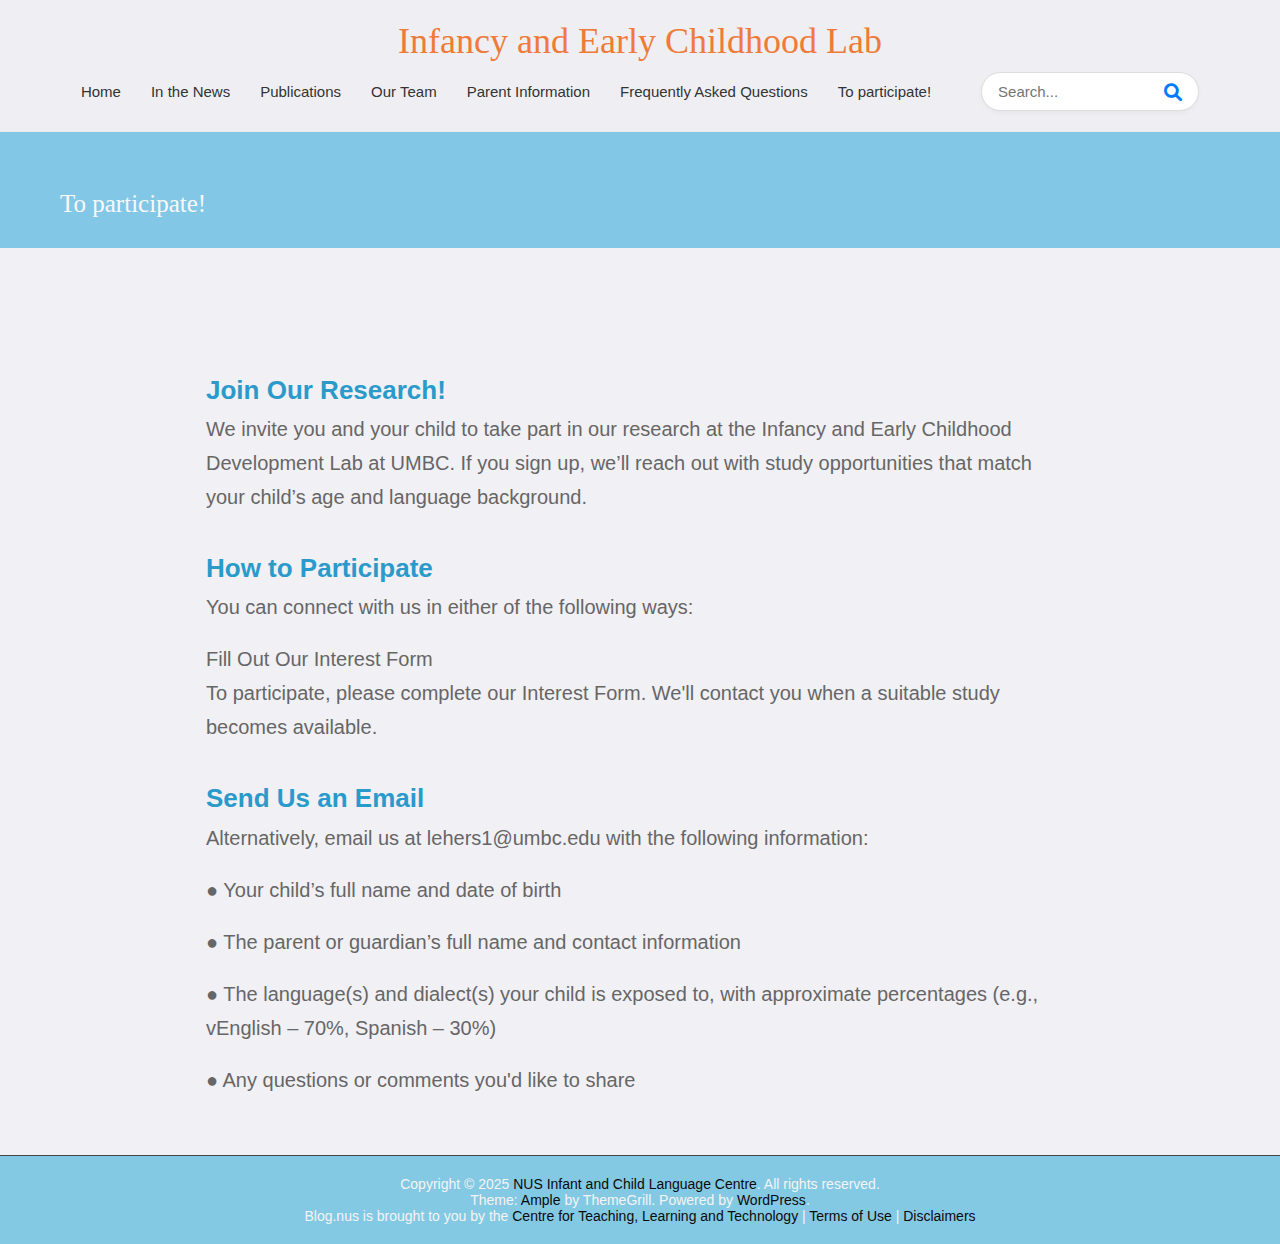
<file: to-participate.html>
<!DOCTYPE html>
<html lang="en">
<head>
    <meta charset="UTF-8">
    <meta name="viewport" content="width=device-width, initial-scale=1.0">
    <title>To Participate! - NUS Infant and Child Language Centre</title>
    <link rel="Stylesheet" href="styles.css">
    <link rel="stylesheet" href="https://cdnjs.cloudflare.com/ajax/libs/font-awesome/6.0.0/css/all.min.css">
</head>
<body>
    <nav class="navbar">
        <div class="navbar-container">
          <div class="title">Infancy and Early Childhood Lab</div>
          <div class="nav-row">
            <ul class="nav-links">
              <li class="nav-item dropdown-parent">
                <a href="index.html" class="nav-link">Home</a>
              </li>
              <li><a href="news.html" class="nav-link">In the News</a></li>
              <li><a href="publications.html" class="nav-link">Publications</a></li>
              <li><a href="#" class="nav-link">Our Team</a></li>
              <li><a href="parent-information.html" class="nav-link">Parent Information</a></li>
              <li><a href="frequently-asked-questions.html" class="nav-link">Frequently Asked Questions</a></li>
              <li class="nav-item dropdown-parent">
                <a href="to-participate.html" class="nav-link">To participate!</a>
                <div class="dropdown-slider">
                  <a href="directions-contact-us.html" class="dropdown-link">Directions/Contact Us</a>
                </div>
              </li>
            </ul>
            <form class="search-bar" onsubmit="return false;">
              <input type="text" class="search-input" placeholder="Search...">
              <button type="submit" class="search-btn"><i class="fas fa-search"></i></button>
            </form>
          </div>
        </div>
      </nav>
      <script>
        document.addEventListener('DOMContentLoaded', function() {
          const searchInput = document.querySelector('.search-input');
          const searchBtn = document.querySelector('.search-btn');
          const searchBar = document.querySelector('.search-bar');

          searchBar.addEventListener('submit', function(e) {
            e.preventDefault();
            // Add your search logic here
            console.log('Searching for:', searchInput.value);
          });
        });
      </script>
      <p class="News">
       <br> To participate!</br>
      </p>
      <div class="img">
        <div class="about-text">
          <h2>Join Our Research!</h2>
          <p>We invite you and your child to take part in our research at the Infancy and Early Childhood Development Lab at UMBC. If you sign up, we’ll reach out with study opportunities that match your child’s age and language background.</p>
          <h2>How to Participate</h2>
          <p>You can connect with us in either of the following ways:</p>
          <h>Fill Out Our Interest Form</h>
          <p> To participate, please complete our Interest Form. We'll contact you when a suitable study becomes available.</p>
          <h2>Send Us an Email</h2>
          <p>Alternatively, email us at lehers1@umbc.edu with the following information:</p>
          <p>● Your child’s full name and date of birth</p>
          <p>● The parent or guardian’s full name and contact information</p>
          <p>● The language(s) and dialect(s) your child is exposed to, with approximate percentages
         (e.g., vEnglish – 70%, Spanish – 30%)</p>
         <p>● Any questions or comments you'd like to share</p>
        </div>
      </div>
      <footer class="site-footer">
        <div class="footer-content">
          <p>
            Copyright © 2025 
            <a href="#" class="footer-link">NUS Infant and Child Language Centre</a>. All rights reserved.<br>
            Theme: <a href="#" class="footer-link">Ample</a> by ThemeGrill. Powered by <a href="#" class="footer-link">WordPress</a>.<br>
            Blog.nus is brought to you by the 
            <a href="https://ctlt.nus.edu.sg/" class="footer-link">Centre for Teaching, Learning and Technology</a> | 
            <a href="#" class="footer-link">Terms of Use</a> | 
            <a href="#" class="footer-link">Disclaimers</a>
          </p>
        </div>
      </footer>
</body>
</html>
</file>
<file: styles.css>
/* Reset and Base */
* {
    margin: 0;
    padding: 0;
    box-sizing: border-box;
}

body, html {
    overflow-x: hidden;
    height: auto;
    font-family: Arial, sans-serif;
    background-color: rgb(241, 240, 245);
    min-height: 100vh;
    overflow-y: auto;
}

body {
    display: flex;
    flex-direction: column;
    min-height: 100vh;
}

/* Navbar Container */
.navbar {
    display: flex;
    justify-content: space-between;
    align-items: center;
    padding: 20px 40px;
    border-bottom: 1px solid #eaeaec;
    flex-wrap: wrap;
    background-color: #efeff3;
}

/* Wrapper for Title + Nav Links */
.navbar-container {
    display: flex;
    flex-direction: column;
    align-items: center;
    flex: 1;
}

.site-logo {
    position: absolute;
    left: 40px;
    top: 20px;
    height: 60px;
    width: auto;
}

/* Title Styling */
.title {
    color: rgb(238, 123, 56);
    font-family: 'Times New Roman', serif;
    font-size: 36px;
    cursor: pointer;
    margin-bottom: 10px;
}

.title:hover {
    text-decoration: underline;
}

/* Navigation Row */
.nav-row {
    display: flex;
    flex-direction: row;
    align-items: center;
    justify-content: center;
    gap: 30px;
    width: 100%;
}

/* Navigation Links */
.nav-links {
    list-style: none;
    display: flex;
    justify-content: center;
    flex-wrap: wrap;
    gap: 30px;
    padding: 0;
    margin: 0;
}

.nav-link {
    text-decoration: none;
    color: #333;
    font-size: 15px;
    position: relative;
    padding-bottom: 5px;
}

.nav-link:hover::after {
    content: "";
    position: absolute;
    width: 100%;
    height: 2px;
    background-color: #3784d6;
    left: 0;
    bottom: 0;
}

.nav-link:hover {
    color:#FF7F50;
}

/* Search Icon or Button */
.search-icon i {
    color: #007bff;
    font-size: 18px;
    cursor: pointer;
}

/* Auth Buttons Styling */
.auth-buttons {
    display: flex;
    gap: 15px;
    margin-right: 20px;
}

.auth-btn {
    text-decoration: none;
    padding: 8px 20px;
    border-radius: 5px;
    font-size: 14px;
    font-weight: 500;
    transition: all 0.3s ease;
}

.login-btn {
    color: #007bff;
    border: 1px solid #007bff;
    background: transparent;
}

.login-btn:hover {
    background: #007bff;
    color: white;
}

.signup-btn {
    color: white;
    background: #007bff;
    border: 1px solid #007bff;
}

.signup-btn:hover {
    background: #0056b3;
    border-color: #0056b3;
}

/* Optional Search Bar Styling */
.search-bar {
    display: flex;
    align-items: center;
    background: #fff;
    border: 1px solid #ddd;
    border-radius: 20px;
    padding: 2px 10px 2px 16px;
    margin-left: 20px;
    box-shadow: 0 2px 5px rgba(0,0,0,0.04);
}

.search-input {
    border: none;
    outline: none;
    background: transparent;
    font-size: 15px;
    padding: 8px 0;
    width: 160px;
}

.search-btn {
    background: none;
    border: none;
    outline: none;
    cursor: pointer;
    padding: 0 6px;
    color: #007bff;
    font-size: 18px;
    display: flex;
    align-items: center;
    transition: color 0.2s;
}

.search-btn:hover {
    color: #0056b3;
}

/* Dropdown Styling */
.nav-item {
    position: relative;
}

.dropdown-slider {
    position: absolute;
    left: 0;
    top: 100%;
    width: 220px;
    background: #fff;
    color: #007bff;
    border: 1px solid #eee;
    box-shadow: 0 2px 8px rgba(0,0,0,0.07);
    padding: 16px;
    opacity: 0;
    pointer-events: none;
    max-height: 0;
    overflow: hidden;
    transform: translateY(-10px);
    transition: opacity 0.3s, transform 0.3s, max-height 0.3s;
    z-index: 10;
    font-size: 16px;
}

/* Dropdown Hover Behavior */
.dropdown-parent:hover .dropdown-slider,
.dropdown-parent:focus-within .dropdown-slider {
    opacity: 1;
    pointer-events: auto;
    max-height: 200px;
    transform: translateY(0);
    cursor: pointer;
}

.dropdown-parent:hover {
    color: #007bff;
}

.dropdown-slider:hover {
    color: #0056b3;
    text-decoration: underline;
}

.News {
    font-family: 'Times New Roman';
    font-size: 25px;
    background-color: #82c8e6;
    color: #f9f7f7;
    text-align: left;
    width: 100%;
    padding: 30px 0 30px 60px;
    margin: 0;
    box-sizing: border-box;
}
.img {
    display: flex;
    flex-direction: column;
    align-items: center;
    gap: 32px;
    margin: 40px 0;
}

.index_img {
    height: 30px;
    width: 50px;
}
.img img:first-child {
    max-width: 600px;
    width: 100%;
    height: auto;
    border-radius: 8px;
    box-shadow: 0 2px 8px rgba(175, 96, 197, 0.08);
    margin: 0 24px;
}

.img img:last-child {
    max-width: 400px;
    width: 100%;
    height: auto;
    object-fit: cover;
    margin-left: 20px;
    cursor: pointer;
}

.about-text {
    max-width: 900px;
    margin: 48px auto 0 auto;
    color: #666;
    font-size: 20px;
    font-family: Arial, Helvetica, sans-serif;
    line-height: 1.7;
    text-align: left;
    padding: 0 16px;
}

.about-text h2 {
    margin-top: 32px;
    color: #2a9acb;
    font-size: 1.3em;
}

.about-text p {
    margin-bottom: 18px;
}

.about-text .about-link {
    color: #009fe3;
    text-decoration: none;
    font-weight: bold;
    transition: text-decoration 0.2s;
}

.about-text .about-link:hover {
    text-decoration: underline;
}

.site-footer {
    margin-top: auto;
    background-color:#83c9e3;
    color: #f5f4f4;
    padding: 20px 0;
    text-align: center;
    width: 100%;
    font-size: 14px;
    border-top: 1px solid #444;
}

.footer-content {
    max-width: 1200px;
    margin: 0 auto;
    padding: 0 20px;
}

.footer-link {
    color: #0b0b0b;
    text-decoration: none;
}

.footer-link:hover {
    text-decoration: underline;
}

.directions-image {
    width: 100%;
    height: 200px; /* Adjust height as needed */
    object-fit: cover;
    margin-bottom: 20px;
}

.map-container {
    position: relative;
    padding-bottom: 56.25%; /* 16:9 Aspect Ratio (divide 9 by 16 = 0.5625) */
    height: 0;
    overflow: hidden;
    max-width: 100%;
    background: #eee;
    margin-bottom: 20px;
}

.map-container iframe {
    position: absolute;
    top: 0;
    left: 0;
    width: 100%;
    height: 100%;
    border: 0;
}

.dropdown-menu {
    background-color: transparent;
    border: none;
    box-shadow: none;
    padding: 15px 0;
    position: absolute;
    left: 50%;
    transform: translateX(-50%);
    min-width: 200px;
    text-align: center;
    z-index: 1050; /* Ensure dropdown appears on top */
}

/* Signup Page Styling */
.signup-page {
    display: flex;
    min-height: 100vh;
    width: 100%;
}

.signup-left {
    flex: 1;
    display: flex;
    flex-direction: column;
    justify-content: center;
    align-items: center;
    padding: 40px;
    background-color: #fff;
    text-align: center;
}

.signup-right {
    flex: 1;
    background-color: #7676cf; /* monday.com blue */
    background-image: url('signup.jpg');
    background-size: cover;
    background-position: center;
    display: flex;
    justify-content: center;
    align-items: center;
}

.signup-logo {
    height: 100px; /* Adjusted size */
    width: auto;
    margin-bottom: 20px;
}

.welcome-text {
    font-size: 36px;
    font-weight: 700;
    color: #333;
    margin-bottom: 10px;
}

.tagline {
    font-size: 16px;
    color: #666;
    margin-bottom: 30px;
}

.google-btn {
    display: flex;
    align-items: center;
    justify-content: center;
    width: 300px;
    padding: 12px 20px;
    border: 1px solid #ddd;
    border-radius: 5px;
    background-color: #fff;
    color: #333;
    font-size: 16px;
    cursor: pointer;
    transition: background-color 0.3s ease;
    margin-bottom: 20px;
}

.google-btn:hover {
    background-color: #f5f5f5;
}

.google-logo {
    width: 20px;
    height: 20px;
    margin-right: 10px;
}

.or-separator {
    position: relative;
    width: 300px;
    text-align: center;
    margin-bottom: 20px;
    color: #999;
}

.or-separator::before,
.or-separator::after {
    content: '';
    position: absolute;
    top: 50%;
    width: 40%;
    height: 1px;
    background-color: #eee;
}

.or-separator::before {
    left: 0;
}

.or-separator::after {
    right: 0;
}

.form-group {
    margin-bottom: 20px;
    width: 300px;
}

.email-input {
    width: 100%;
    padding: 12px 15px;
    border: 1px solid #ddd;
    border-radius: 5px;
    font-size: 16px;
    box-sizing: border-box;
}

.email-input::placeholder {
    color: #aaa;
}

.continue-btn {
    width: 300px;
    padding: 12px 20px;
    background-color: #007bff; /* monday.com blue */
    color: #fff;
    border: none;
    border-radius: 5px;
    font-size: 16px;
    cursor: pointer;
    transition: background-color 0.3s ease;
    margin-bottom: 20px;
}

.continue-btn:hover {
    background-color: #0056b3;
}

.login-link-container {
    font-size: 14px;
    color: #666;
}

.login-link {
    color: #007bff;
    text-decoration: none;
}

.login-link:hover {
    text-decoration: underline;
}

/* Login Page Styling (Similar to Signup) */
.login-page {
    display: flex;
    min-height: 100vh;
    width: 100%;
}

.login-left {
    flex: 1;
    display: flex;
    flex-direction: column;
    justify-content: center;
    align-items: center;
    padding: 40px;
    background-color: #fff;
    text-align: center;
}

.login-right {
    flex: 1;
    background-color: #4c4cff; /* monday.com blue */
    background-image: url('login.jpg  '); /* Updated image */
    background-size: cover;
    background-position: center;
    display: flex;
    justify-content: center;
    align-items: center;
}

.login-logo {
    height: 100px; /* Adjust as needed, matching signup-logo for consistency */
    width: auto;
    margin-bottom: 20px;
}

.username-input,
.password-input {
    width: 100%;
    padding: 12px 15px;
    border: 1px solid #ddd;
    border-radius: 5px;
    font-size: 16px;
    box-sizing: border-box;
}

.signup-link-container {
    font-size: 14px;
    color: #666;
}

.signup-link {
    color: #007bff;
    text-decoration: none;
}

.signup-link:hover {
    text-decoration: underline;
}

.welcome-text {
    font-size: 36px;
    font-weight: 700;
    color: #333;
    margin-bottom: 10px;
}

.tagline {
    font-size: 16px;
    color: #666;
    margin-bottom: 30px;
}

.continue-btn {
    width: 300px;
    padding: 12px 20px;
    background-color: #007bff; /* monday.com blue */
    color: #fff;
    border: none;
    border-radius: 5px;
    font-size: 16px;
    cursor: pointer;
    transition: background-color 0.3s ease;
    margin-bottom: 20px;
}

.continue-btn:hover {
    background-color: #0056b3;
}
</file>
